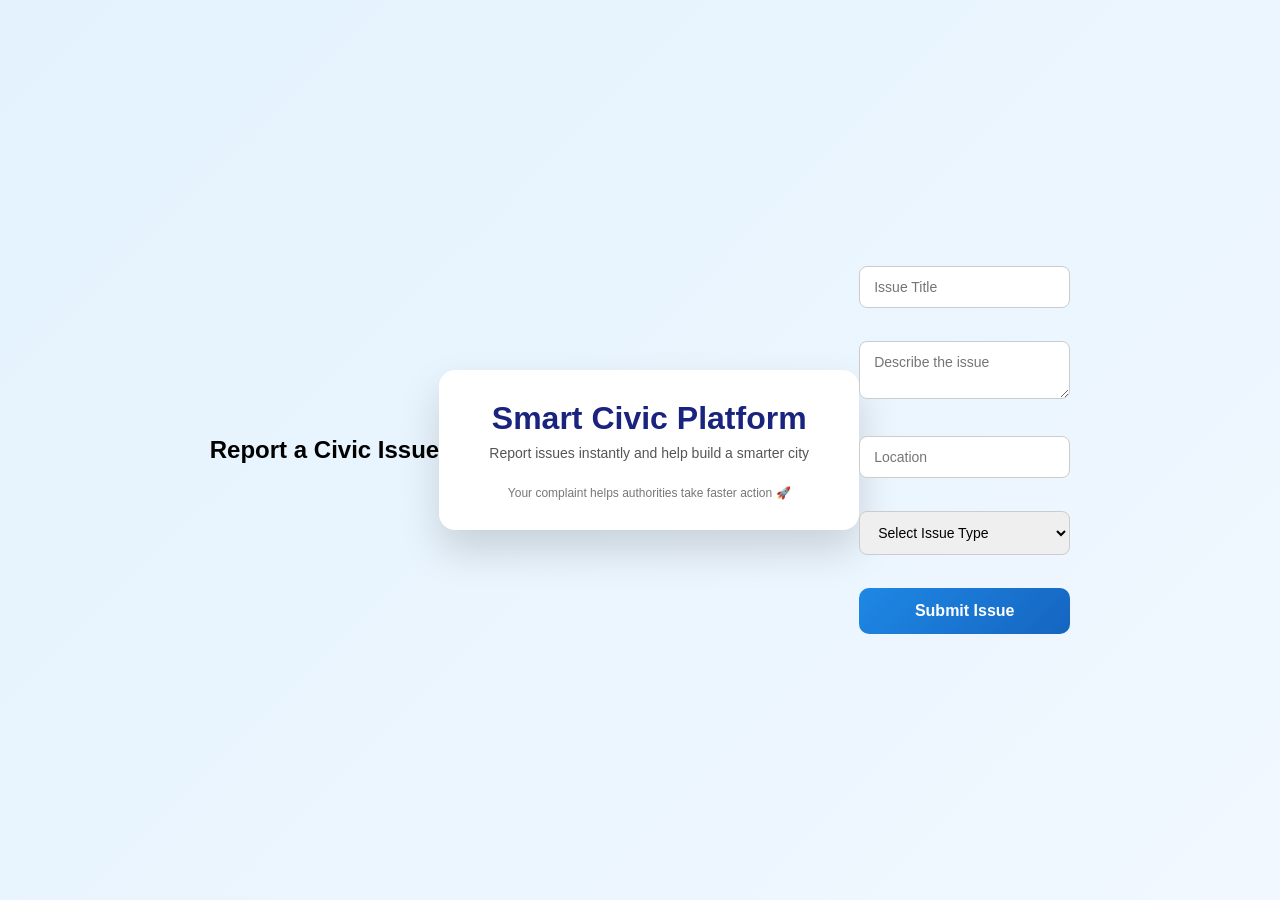
<file: frontend/index.html>
<!DOCTYPE html>
<html>
<head>
  <title>Smart Civic Issue Reporting</title>
  <link rel="stylesheet" href="style.css">
</head>
<body>

  <h2>Report a Civic Issue</h2>
  <div class="container">
  <h1>Smart Civic Platform</h1>
  <p class="subtitle">Report issues instantly and help build a smarter city</p>
  <p class="note">
  Your complaint helps authorities take faster action 🚀
</p>
</div>


  <form id="issueForm">
    <input type="text" id="title" placeholder="Issue Title" required><br><br>

    <textarea id="description" placeholder="Describe the issue" required></textarea><br><br>

    <input type="text" id="location" placeholder="Location" required><br><br>

    <select id="type" required>
      <option value="">Select Issue Type</option>
      <option value="garbage">Garbage</option>
      <option value="road">Road Damage</option>
      <option value="streetlight">Street Light</option>
      <option value="drain">Blocked Drain</option>
      <option value="mosquito">Mosquito Problem</option>
    </select><br><br>

    <button type="submit">Submit Issue</button>
  </form>

  <p id="message"></p>

  <script src="script.js"></script>
</body>
</html>
</file>
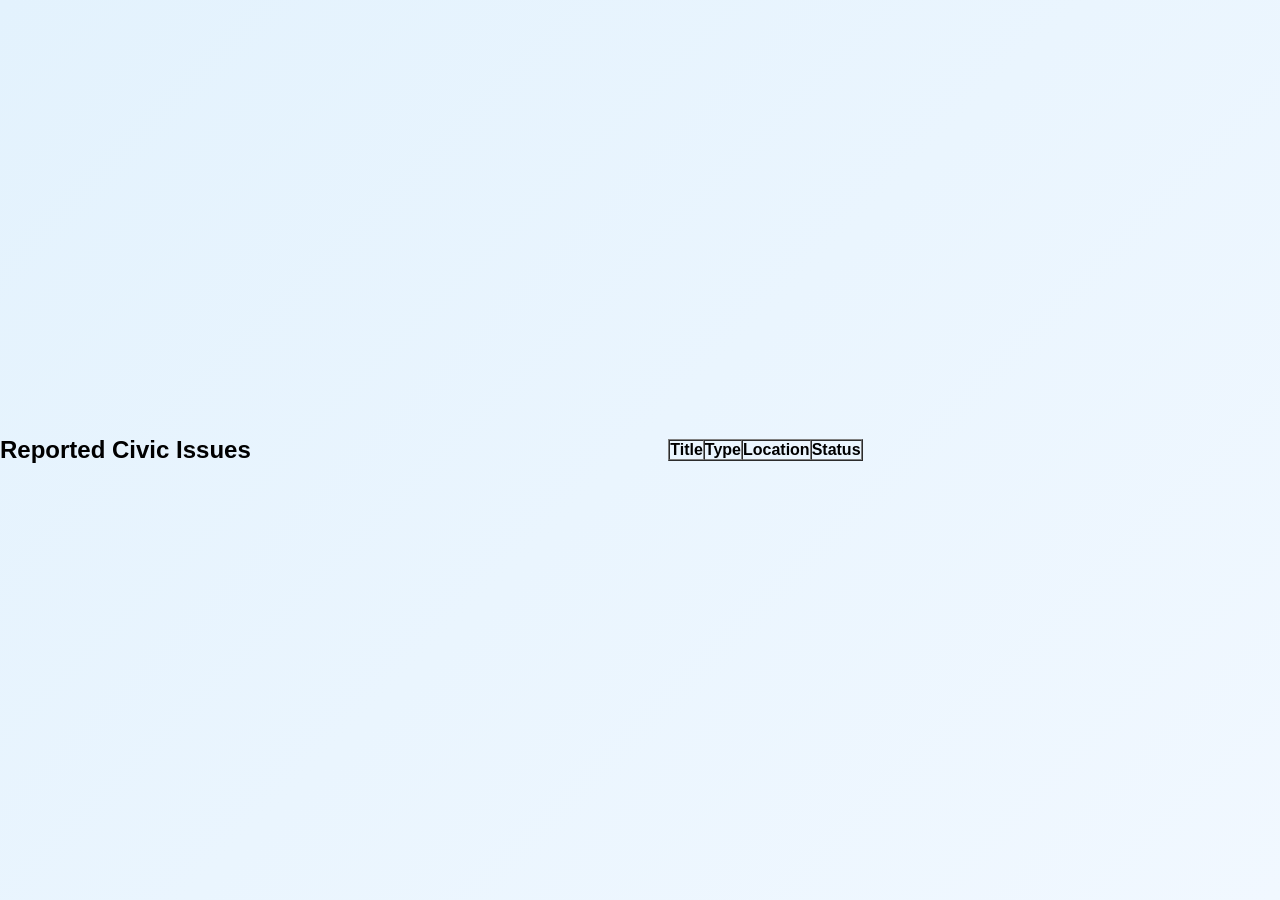
<file: frontend/admin.html>
<!DOCTYPE html>
<html>
<head>
  <title>Admin Dashboard - Civic Issues</title>
  <link rel="stylesheet" href="style.css">
</head>
<body>

  <h2>Reported Civic Issues</h2>

  <table border="1" cellpadding="8" cellspacing="0" style="margin:auto;">
    <thead>
      <tr>
        <th>Title</th>
        <th>Type</th>
        <th>Location</th>
        <th>Status</th>
      </tr>
    </thead>
    <tbody id="issueTable">
    </tbody>
  </table>

  <script src="admin.js"></script>
</body>
</html>
</file>
<file: frontend/style.css>
/* RESET */
* {
  margin: 0;
  padding: 0;
  box-sizing: border-box;
  font-family: "Inter", sans-serif;
}

/* PAGE BACKGROUND */
body {
  min-height: 100vh;
  background: linear-gradient(135deg, #e3f2fd, #f1f8ff);
  display: flex;
  align-items: center;
  justify-content: center;
}

/* MAIN CONTAINER */
.container {
  background: white;
  width: 420px;
  padding: 30px;
  border-radius: 16px;
  box-shadow: 0 20px 40px rgba(0, 0, 0, 0.15);
  animation: fadeIn 0.8s ease;
}

/* TITLE */
h1 {
  text-align: center;
  color: #1a237e;
  margin-bottom: 8px;
}

.subtitle {
  text-align: center;
  color: #555;
  font-size: 14px;
  margin-bottom: 25px;
}

/* INPUT FIELDS */
input,
textarea,
select {
  width: 100%;
  padding: 12px 14px;
  margin-bottom: 15px;
  border-radius: 8px;
  border: 1px solid #ccc;
  font-size: 14px;
  transition: 0.3s;
}

input:focus,
textarea:focus,
select:focus {
  border-color: #1e88e5;
  outline: none;
  box-shadow: 0 0 0 2px rgba(30, 136, 229, 0.2);
}

/* BUTTON */
button {
  width: 100%;
  padding: 14px;
  background: linear-gradient(135deg, #1e88e5, #1565c0);
  color: white;
  border: none;
  border-radius: 10px;
  font-size: 16px;
  font-weight: 600;
  cursor: pointer;
  transition: transform 0.2s, box-shadow 0.2s;
}

button:hover {
  transform: translateY(-2px);
  box-shadow: 0 10px 20px rgba(30, 136, 229, 0.4);
}

/* SMALL TEXT */
.note {
  text-align: center;
  margin-top: 15px;
  font-size: 12px;
  color: #777;
}

/* ANIMATION */
@keyframes fadeIn {
  from {
    opacity: 0;
    transform: translateY(20px);
  }
  to {
    opacity: 1;
    transform: translateY(0);
  }
}
</file>
